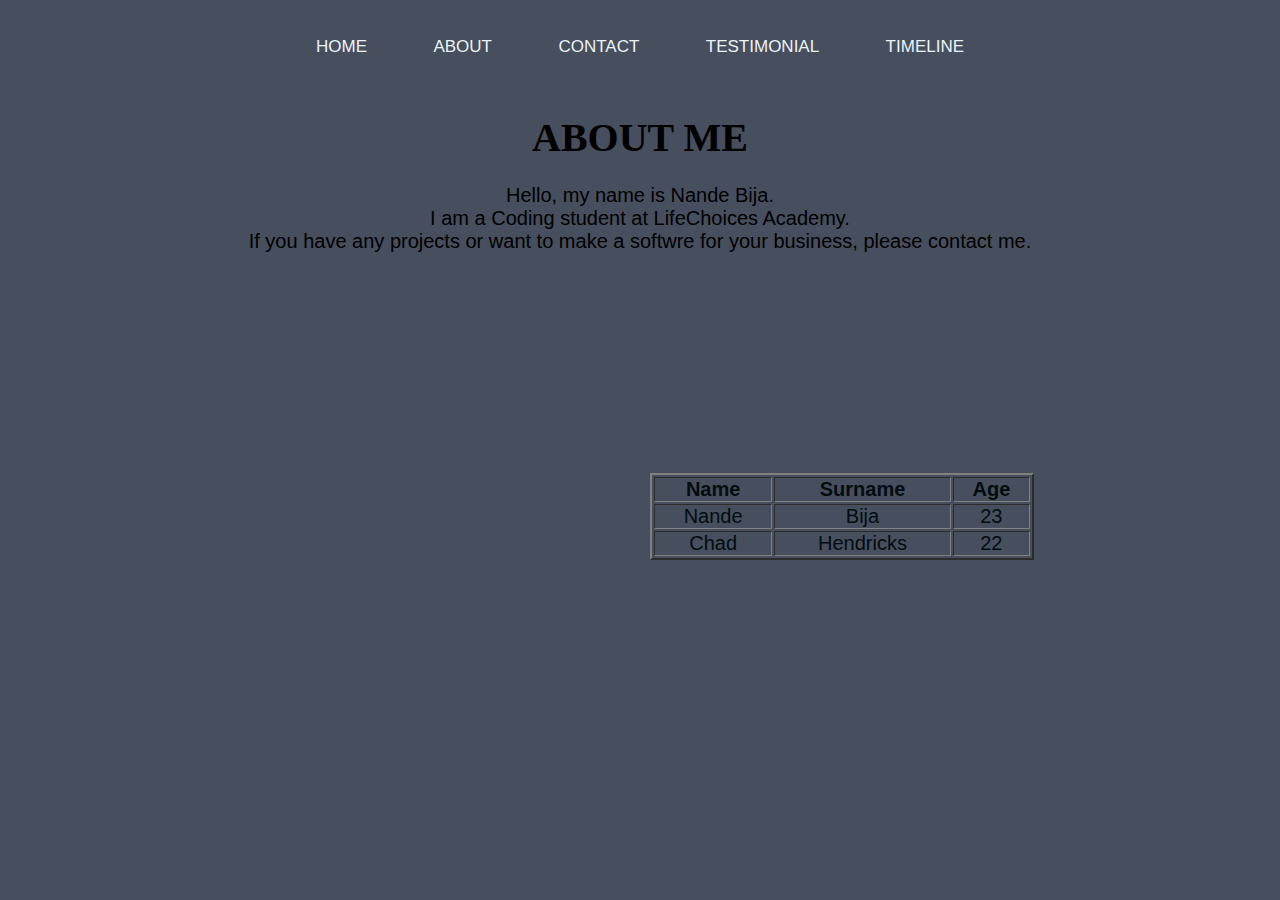
<file: about.html>
<!DOCTYPE html>
<html lang="en">
<head>
    <meta charset="UTF-8">
    <meta http-equiv="X-UA-Compatible" content="IE=edge">
    <meta name="viewport" content="width=device-width, initial-scale=1.0">
    <link rel="stylesheet" href="file.css">
    <link rel="stylesheet" href="stlye2.css">
    <title>Document</title>
</head>
<body>
    <nav>
        <ul>
          <li><a href="index.html">Home</a></li>
          <li><a href="#">About</a></li>
          <li><a href="contact.html">Contact</a></li>
          <li><a href="testimonial.html">Testimonial</a></li>
          <li><a href="Timeline.html">Timeline</a></li>
        
        </ul>
        
      </nav>
      
    <div class="head"> 
      <h1 style="color: black;">ABOUT ME</h1><br>
        <P>Hello, my name is Nande Bija. </P>
        <p>I am a Coding student at LifeChoices Academy. </p>
        <p>If you have any projects or want to make a softwre for your business, please contact me.<br></P>

    </div>

      <div>
          <section class=section2>
            <table  width="60%" border="2" style="position: relative; left:650px" >
              <tr>
                <th>Name</th>
                <th>Surname</th>
                <th>Age</th>
              </tr>
              <tr>
                <td>Nande</td>
                <td>Bija</td>
                <td>23</td>
              </tr>
              <tr>
                <td>Chad</td>
                <td>Hendricks</td>
                <td>22</td>
              </tr>
            </table>
          </section>
      </div>

</body>
</html>
</file>
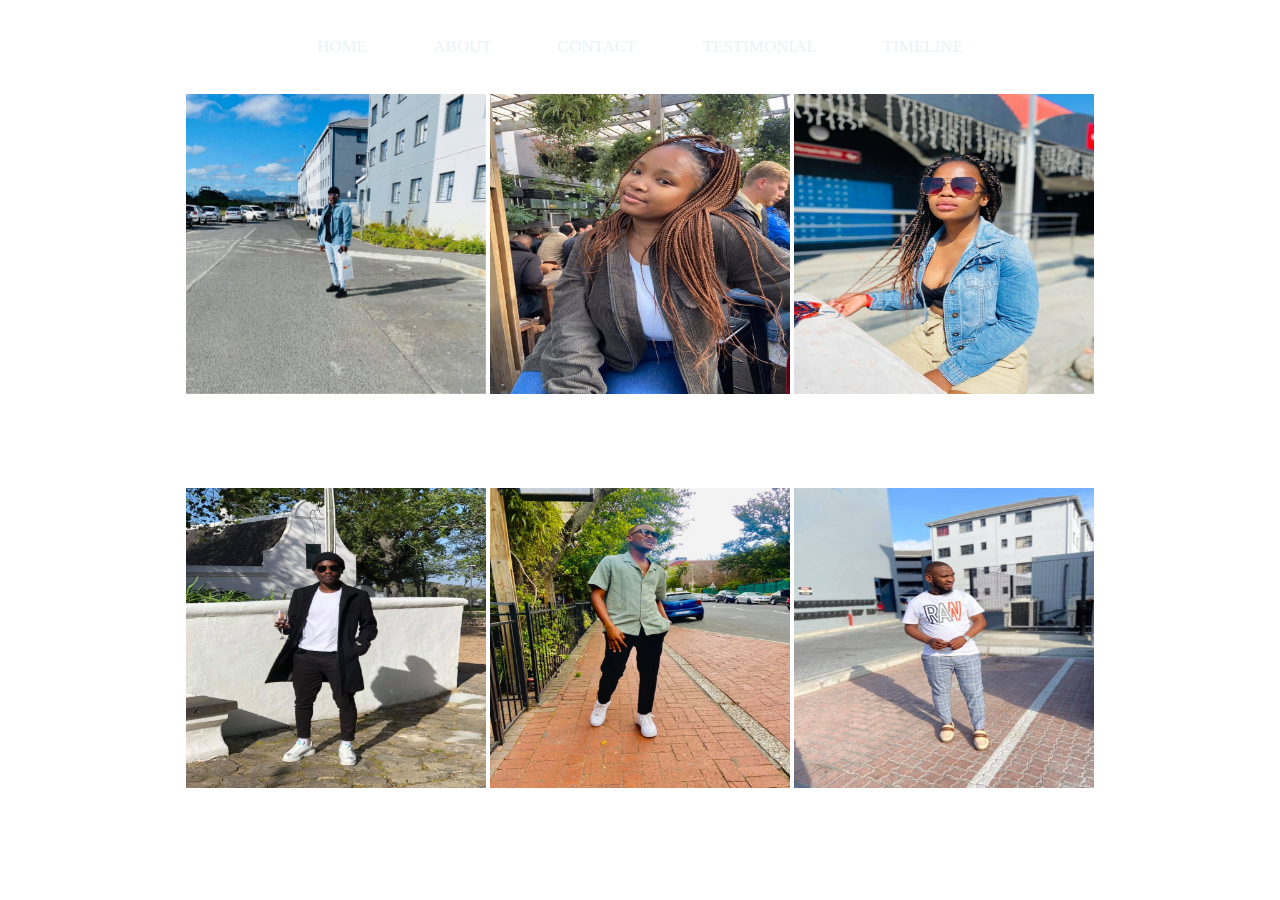
<file: testimonial.html>
<!DOCTYPE html>
<html lang="en">
<head>
    <meta charset="UTF-8">
    <meta http-equiv="X-UA-Compatible" content="IE=edge">
    <meta name="viewport" content="width=device-width, initial-scale=1.0">
    <link rel="stylesheet" href="file.css">
    <title>Document</title>
</head>
<body>
    <nav>
        <ul>
          <li><a href="index.html">Home</a></li>
          <li><a href="about.html">About</a></li>
          <li><a href="contact.html">Contact</a></li>
          <li><a href="#">Testimonial</a></li>
          <li><a href="Timeline.html">Timeline</a></li>
        
        </ul>
    </nav>

    <div class="flip-card">
      <div class="flip-card-inner">
        <div class="flip-card-front">
          <img src="luphumzo.jpg" alt="Avatar" style="width:300px;height:300px;">
        </div>
        <div class="flip-card-back">
          <h1>Luphumzo</h1>
          <p>I have been friends with NAnde since 2014. THis guy is just something else. A very nice,<br>
          polie and well-mannered individual</p>
          <p>He is an incredible friend.</p>
        </div>
      </div>
  </div> 


  <div class="flip-card">
      <div class="flip-card-inner">
        <div class="flip-card-front">
          <img src="Ano.jpg" alt="Avatar" style="width:300px;height:300px;">
        </div>
        <div class="flip-card-back">
          <h1>Ano</h1>
          <p>Nand is my cousin/friend. I have known him the longest out of all his friends</p>
          <p>We have had our misunderstandings and fights, but we are still family at the end of the day.</p>
        </div>
      </div>
  </div> 
    
  <div class="flip-card">
      <div class="flip-card-inner">
        <div class="flip-card-front">
          <img src="masi.jpg" alt="Avatar" style="width:300px;height:300px;">
        </div>
        <div class="flip-card-back">
          <h1>Masi</h1>
          <p>Nande is a very good guy. Respectful</p>
          <p>We love that guy</p>
        </div>
      </div>
  </div> <br>

  <div class="flip-card">
      <div class="flip-card-inner">
        <div class="flip-card-front">
          <img src="gift.jpg" alt="Avatar" style="width:300px;height:300px;">
        </div>
        <div class="flip-card-back">
          <h1>Gift</h1>
          <p>I have known NAnde since 2017. We were placed as room mates at UWC.<br>
            We have been friends ever since then. 
          </p>
          <p>He is such a nice guy, hence our friendship lasted this long</p>
        </div>
      </div>
    </div> 

    <div class="flip-card">
      <div class="flip-card-inner">
        <div class="flip-card-front">
          <img src="nande.jpg" alt="Avatar" style="width:300px;height:300px;">
        </div>
        <div class="flip-card-back">
          <h1>Nande</h1>
          <p>I know my self the longest</p>
          <p>ITis quite nice hearing what everyone has to say about me</p>
        </div>
      </div>
    </div> 

    <div class="flip-card">
      <div class="flip-card-inner">
        <div class="flip-card-front">
          <img src="likho.jpg" alt="Avatar" style="width:300px;height:300px;">
        </div>
        <div class="flip-card-back">
          <h1>Likho</h1>
          <p>Nande AKA Manando, AKA taMazeze is a verrry nice gut.</p>
          <p>We have been friends, i dont know for how long. But i must say I enjoy being around him</p>
        </div>
      </div>
    </div> 
 
</body>
</html>
</file>
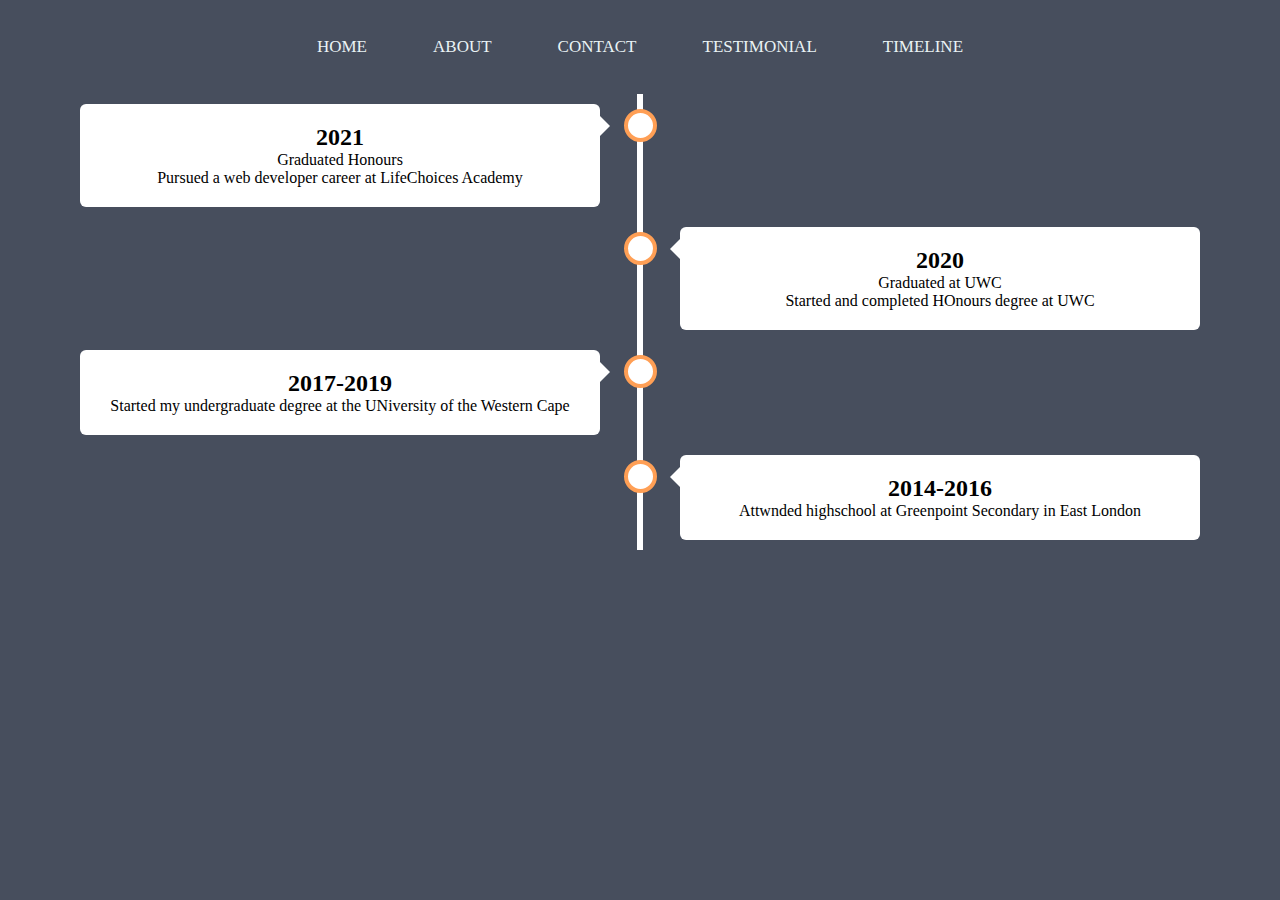
<file: Timeline.html>
<!DOCTYPE html>
<html lang="en">
<head>
    <meta charset="UTF-8">
    <meta http-equiv="X-UA-Compatible" content="IE=edge">
    <meta name="viewport" content="width=device-width, initial-scale=1.0">
    <link rel="stylesheet" href="stlye2.css">
    <link rel="stylesheet" href="file.css">
    <title>Document</title>
</head>
<body>
    <nav>
        <ul>
            <li><a href="index.html">Home</a></li>
            <li><a href="about.html">About</a></li>
            <li><a href="COntact">Contact</a></li>
            <li><a href="testimonial.html">Testimonial</a></li>
            <li><a href="#">Timeline</a></li>
        </ul>
    </nav>
    <div class="timeline">
        <div class="container left">
          <div class="content">
            <h2>2021</h2>
            <p>Graduated Honours<br>
            Pursued a web developer career at LifeChoices Academy</p>
          </div>
        </div>
        <div class="container right">
          <div class="content">
            <h2>2020</h2>
            <p>Graduated at UWC<br>
            Started and completed HOnours degree at UWC</p>
          </div>
        </div>
        
        <div class="container left">
          <div class="content">
            <h2>2017-2019</h2>
            <p>Started my undergraduate degree at the UNiversity of the Western Cape</p>
          </div>
        </div>
        
        <div class="container right">
          <div class="content">
            <h2>2014-2016</h2>
            <p>Attwnded highschool at Greenpoint Secondary in East London</p>
          </div>
        </div>
      </div>
      
</body>
</html>
</file>
<file: file.css>
*{
    
    text-decoration: none;
    box-sizing: border-box;
    margin: 0;
    padding: 0;
    
}
p{
    color: black;
}

body{
    font-family: serif;
    background-repeat: round;
    background-size: 100%;
    text-align: center;
    background-image: url(https://blog.corp-site.envato.com/cdn-cgi/image/width=1200,quality=85,format=auto/uploads/2020/06/SOC101_Portfolio_Guide.png);
    background-repeat: no-repeat;

}

image{
    box-sizing: border-box;
margin: 0;
padding: 0;
clip-path: circle(https://blog.corp-site.envato.com/cdn-cgi/image/width=1200,quality=85,format=auto/uploads/2020/06/SOC101_Portfolio_Guide.png);
}


nav ul li{
    display: inline-block;
    line-height: 80px;
    margin: 0 5px;
    color: rgb(233, 242, 243);
    font-size: 17px;
    text-transform: uppercase;
    padding: 7px 13px;
    border-radius: 3px;

}

a {

color: rgb(234, 243, 245);
    font-size: 17px;
    text-transform: uppercase;
    padding: 7px 13px;
    border-radius: 3px;
    text-align: left;
}
/* form */

input, textarea, button{
    height: 40%;
    width: 40%;
    margin: 5px;
    margin-bottom: 20px;
    align-self: center;
    align-self: baseline;
    border-radius: 10px;
    flex-direction: column;
    
}
    
div .gmaps {
    align-self: auto;
    padding-top: 15px;
    padding-bottom: 15px;
    size:relative; top: 500px;
    width: 60%;
    
}

.name .number{
    margin-bottom: 50px;
    box-sizing: border-box;
    gap: 30px;
    font-size: 20px;
}

h1{
    color: whitesmoke;
    font-family: serif;
    text-align: center;

}

.img{
    clip-path: circle();
    text-align: left;
    position: relative; right:740px;
    height: 250px;
}

.par{
    font-family: sans-serif;
    font-size: 30px;
    text-align: center;
    color: black;
    padding:0%;
    size: relative; bottom: 200px;
}

.btn{
    font-family: sans-serif;
    width: 140px;
    padding:0px;
    position: relative; right: 1020px; top: 50px
    
}

.section1{
    width: 50%;
    font-family: sans-serif;
    color: black;
    font-size: 20px;
    position: relative; bottom:100px; right: 299px;

}

.head{ color: whitesmoke;
    box-sizing: border-box;
    font-size: 20px;
    padding:20px

}

.section2{
    width: 50%;
    font-family: sans-serif;
    color: rgb(1, 13, 15);
    font-size: 20px;
    position: relative; top:200px


}

.flip-card {
    background-color: transparent;
    width: 300px;
    height: 390px;
    
    perspective: 1000px; 
    display: inline-block;
    justify-content: space-evenly;

}


  
/* This container is needed to position the front and back side */
.flip-card-inner {
  position: relative;
  width: 300px;
  height: 300px;
  text-align: center;
  transition: transform 1s;
  transform-style: preserve-3d;
  
}

/* Do an horizontal flip when you move the mouse over the flip box container */
.flip-card:hover .flip-card-inner {
  transform: rotateY(180deg);
}

/* Position the front and back side */
.flip-card-front, .flip-card-back {
  position: absolute;
  width: 300px;
  height: 300px;
  -webkit-backface-visibility: hidden; /* Safari */
  backface-visibility: hidden;
}

/* Style the front side (fallback if image is missing) */
.flip-card-front {
  background-color: #bbb;
  color: black;
  position: absolute;
  height: 300px%;
  width: 300px;
}

/* Style the back side */
.flip-card-back {
  background-color: dodgerblue;
  color: white;
  transform: rotateY(180deg);
}
</file>
<file: stlye2.css>
* {
  box-sizing: border-box;
}

/* Set a background color */
body {
  background-color: #474e5d;
  font-family: Helvetica, sans-serif;
}

/* The actual timeline (the vertical ruler) */
.timeline {
  position: relative;
  max-width: 1200px;
  margin: 0 auto;
}

/* The actual timeline (the vertical ruler) */
.timeline::after {
  content: '';
  position: absolute;
  width: 6px;
  background-color: white;
  top: 0;
  bottom: 0;
  left: 50%;
  margin-left: -3px;
}

/* Container around content */
.container {
  padding: 10px 40px;
  position: relative;
  background-color: inherit;
  width: 50%;
}

/* The circles on the timeline */
.container::after {
  content: '';
  position: absolute;
  width: 25px;
  height: 25px;
  right: -17px;
  background-color: white;
  border: 4px solid #FF9F55;
  top: 15px;
  border-radius: 50%;
  z-index: 1;
}

/* Place the container to the left */
.left {
  left: 0;
}

/* Place the container to the right */
.right {
  left: 50%;
}

/* Add arrows to the left container (pointing right) */
.left::before {
  content: " ";
  height: 0;
  position: absolute;
  top: 22px;
  width: 0;
  z-index: 1;
  right: 30px;
  border: medium solid white;
  border-width: 10px 0 10px 10px;
  border-color: transparent transparent transparent white;
}

/* Add arrows to the right container (pointing left) */
.right::before {
  content: " ";
  height: 0;
  position: absolute;
  top: 22px;
  width: 0;
  z-index: 1;
  left: 30px;
  border: medium solid white;
  border-width: 10px 10px 10px 0;
  border-color: transparent white transparent transparent;
}

/* Fix the circle for containers on the right side */
.right::after {
  left: -16px;
}

/* The actual content */
.content {
  padding: 20px 30px;
  background-color: white;
  position: relative;
  border-radius: 6px;
}

/* Media queries - Responsive timeline on screens less than 600px wide */
@media screen and (max-width: 600px) {
/* Place the timelime to the left */
  .timeline::after {
    left: 31px;
  }

/* Full-width containers */
  .container {
    width: 100%;
    padding-left: 70px;
    padding-right: 25px;
  }

/* Make sure that all arrows are pointing leftwards */
  .container::before {
    left: 60px;
    border: medium solid white;
    border-width: 10px 10px 10px 0;
    border-color: transparent white transparent transparent;
  }

/* Make sure all circles are at the same spot */
  .left::after, .right::after {
    left: 15px;
  }

/* Make all right containers behave like the left ones */
  .right {
    left: 0%;
  }
}
</file>
